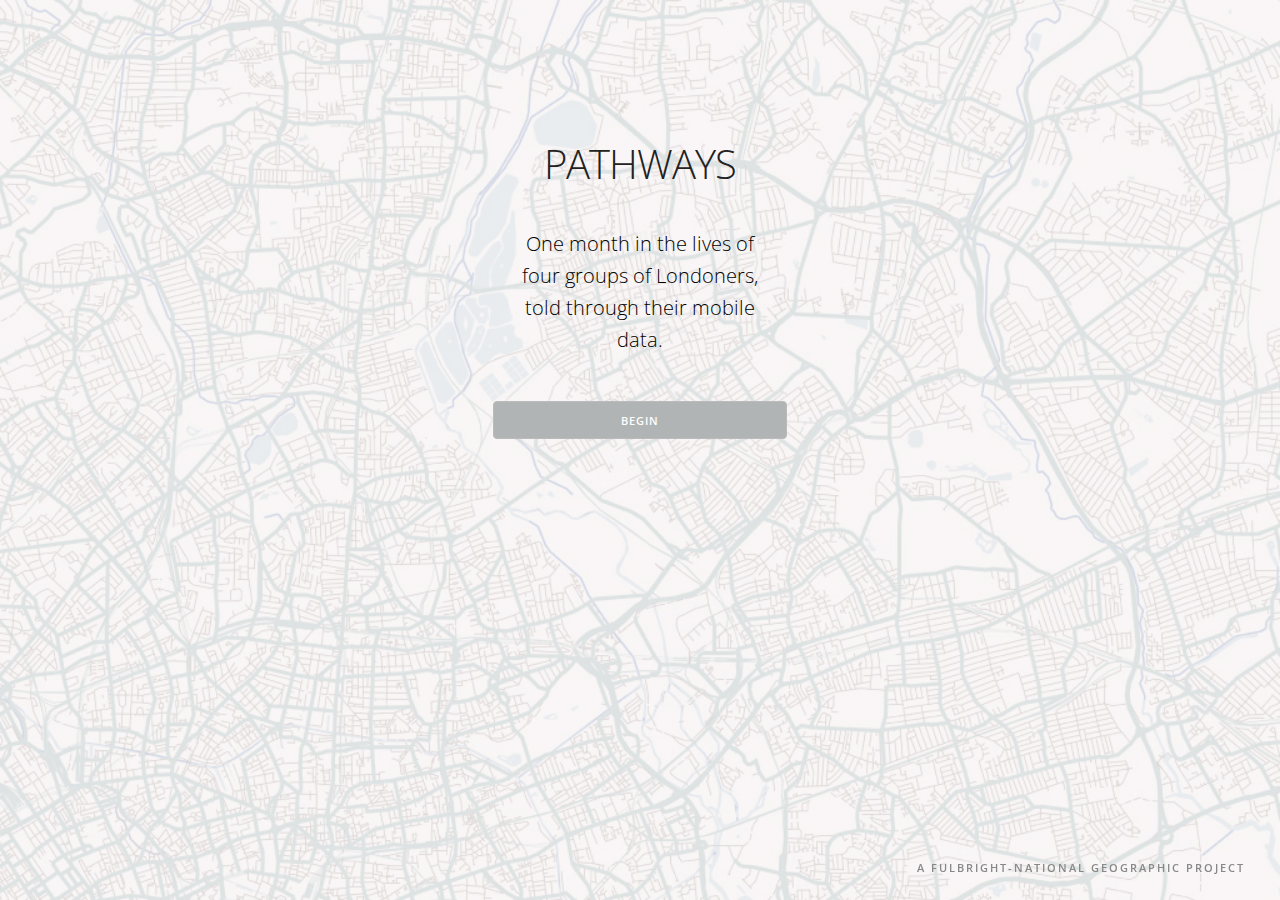
<file: index.html>
<!DOCTYPE html>
<html>
<head>
  <meta charset=utf-8 />
  <title> Pathways Project </title>

  <!-- Styles -->
  <link rel="stylesheet" href = "assets/normalize.css" />
  <link rel="stylesheet" href = "assets/skeleton.css" />
  <link rel="stylesheet" href = "assets/updatedstyles.css" />
 <link href='http://fonts.googleapis.com/css?family=Open+Sans:300italic,400italic,600italic,700italic,800italic,400,300,600,700,800' rel='stylesheet' type='text/css'>

  <!-- External Scripts -->
  <script src="http://cdn.leafletjs.com/leaflet-0.7.3/leaflet.js"></script>
  <script src="http://code.jquery.com/jquery-1.10.2.min.js"></script>


</head>
<body class = "indexpage">
  <div class = "container">  
    <!-- Row 1 -->
    <div class = "row">
    <section class = "header"> 
      <h1 class = "title fadeintext center"> PATHWAYS </h1> 
    </section>
    </div>


    <!-- Row 2 -->
    <div class = "row">
      <div class = "four columns">&nbsp;
      </div>
      <div class = "four columns">
        <p class = "fadeintext backgroundbox mainblurb"> 
        One month in the lives of four groups of Londoners, told through their mobile data. 
        </p>
      </div>
      <div class = "four columns">&nbsp;
      </div>
    </div>

    <!-- Row 3 -->
      <div class = "row">
        <div class = "four columns">&nbsp;
        </div>
        <div class = "four columns">
          <a class="fadeintext button u-full-width" href="intro.html">Begin</a>
        </div>
         <div class = "four columns">&nbsp;
         </div>
     </div>
  </div>    


<div class = "navbar">
    <ul class = "navbar-list">
      <li class = "navbar-item">
        <a class = "navbar-link grey" href = "about.html"> A Fulbright-National Geographic Project</a>
      </li>
    </ul>
</div>



</body>
</html>
</file>
<file: assets/skeleton.css>
/*
* Skeleton V2.0.4
* Copyright 2014, Dave Gamache
* www.getskeleton.com
* Free to use under the MIT license.
* http://www.opensource.org/licenses/mit-license.php
* 12/29/2014
*/


/* Table of contents
––––––––––––––––––––––––––––––––––––––––––––––––––
- Grid
- Base Styles
- Typography
- Links
- Buttons
- Forms
- Lists
- Code
- Tables
- Spacing
- Utilities
- Clearing
- Media Queries
*/


/* Grid
–––––––––––––––––––––––––––––––––––––––––––––––––– */
.container {
  position: relative;
  width: 100%;
  max-width: 960px;
  margin: 0 auto;
  padding: 0 20px;
  box-sizing: border-box; }
.column,
.columns {
  width: 100%;
  float: left;
  box-sizing: border-box; }

/* For devices larger than 400px */
@media (min-width: 400px) {
  .container {
    width: 85%;
    padding: 0; }
}

/* For devices larger than 550px */
@media (min-width: 550px) {
  .container {
    width: 80%; }
  .column,
  .columns {
    margin-left: 4%; }
  .column:first-child,
  .columns:first-child {
    margin-left: 0; }

  .one.column,
  .one.columns                    { width: 4.66666666667%; }
  .two.columns                    { width: 13.3333333333%; }
  .three.columns                  { width: 22%;            }
  .four.columns                   { width: 30.6666666667%; }
  .five.columns                   { width: 39.3333333333%; }
  .six.columns                    { width: 48%;            }
  .seven.columns                  { width: 56.6666666667%; }
  .eight.columns                  { width: 65.3333333333%; }
  .nine.columns                   { width: 74.0%;          }
  .ten.columns                    { width: 82.6666666667%; }
  .eleven.columns                 { width: 91.3333333333%; }
  .twelve.columns                 { width: 100%; margin-left: 0; }

  .one-third.column               { width: 30.6666666667%; }
  .two-thirds.column              { width: 65.3333333333%; }

  .one-half.column                { width: 48%; }

  /* Offsets */
  .offset-by-one.column,
  .offset-by-one.columns          { margin-left: 8.66666666667%; }
  .offset-by-two.column,
  .offset-by-two.columns          { margin-left: 17.3333333333%; }
  .offset-by-three.column,
  .offset-by-three.columns        { margin-left: 26%;            }
  .offset-by-four.column,
  .offset-by-four.columns         { margin-left: 34.6666666667%; }
  .offset-by-five.column,
  .offset-by-five.columns         { margin-left: 43.3333333333%; }
  .offset-by-six.column,
  .offset-by-six.columns          { margin-left: 52%;            }
  .offset-by-seven.column,
  .offset-by-seven.columns        { margin-left: 60.6666666667%; }
  .offset-by-eight.column,
  .offset-by-eight.columns        { margin-left: 69.3333333333%; }
  .offset-by-nine.column,
  .offset-by-nine.columns         { margin-left: 78.0%;          }
  .offset-by-ten.column,
  .offset-by-ten.columns          { margin-left: 86.6666666667%; }
  .offset-by-eleven.column,
  .offset-by-eleven.columns       { margin-left: 95.3333333333%; }

  .offset-by-one-third.column,
  .offset-by-one-third.columns    { margin-left: 34.6666666667%; }
  .offset-by-two-thirds.column,
  .offset-by-two-thirds.columns   { margin-left: 69.3333333333%; }

  .offset-by-one-half.column,
  .offset-by-one-half.columns     { margin-left: 52%; }

}


/* Base Styles
–––––––––––––––––––––––––––––––––––––––––––––––––– */
/* NOTE
html is set to 62.5% so that all the REM measurements throughout Skeleton
are based on 10px sizing. So basically 1.5rem = 15px :) */
html {
  font-size: 62.5%; }
body {
  font-size: 1.5em; /* currently ems cause chrome bug misinterpreting rems on body element */
  line-height: 1.6;
  font-weight: 400;
  font-family: "Raleway", "HelveticaNeue", "Helvetica Neue", Helvetica, Arial, sans-serif;
  color: #222; }


/* Typography
–––––––––––––––––––––––––––––––––––––––––––––––––– */
h1, h2, h3, h4, h5, h6 {
  margin-top: 0;
  margin-bottom: 2rem;
  font-weight: 300; }
h1 { font-size: 4.0rem; line-height: 1.2;  letter-spacing: -.1rem;}
h2 { font-size: 3.6rem; line-height: 1.25; letter-spacing: -.1rem; }
h3 { font-size: 3.0rem; line-height: 1.3;  letter-spacing: -.1rem; }
h4 { font-size: 2.4rem; line-height: 1.35; letter-spacing: -.08rem; }
h5 { font-size: 1.8rem; line-height: 1.5;  letter-spacing: -.05rem; }
h6 { font-size: 1.5rem; line-height: 1.6;  letter-spacing: 0; }

/* Larger than phablet */
@media (min-width: 550px) {
  h1 { font-size: 5.0rem; }
  h2 { font-size: 4.2rem; }
  h3 { font-size: 3.6rem; }
  h4 { font-size: 3.0rem; }
  h5 { font-size: 2.4rem; }
  h6 { font-size: 1.5rem; }
}

p {
  margin-top: 0; }


/* Links
–––––––––––––––––––––––––––––––––––––––––––––––––– */
a {
  color: #1EAEDB; }
a:hover {
  color: #0FA0CE; }


/* Buttons
–––––––––––––––––––––––––––––––––––––––––––––––––– */
.button,
button,
input[type="submit"],
input[type="reset"],
input[type="button"] {
  display: inline-block;
  height: 38px;
  padding: 0 30px;
  color: #555;
  text-align: center;
  font-size: 11px;
  font-weight: 600;
  line-height: 38px;
  letter-spacing: .1rem;
  text-transform: uppercase;
  text-decoration: none;
  white-space: nowrap;
  background-color: transparent;
  border-radius: 4px;
  border: 1px solid #bbb;
  cursor: pointer;
  box-sizing: border-box; }
.button:hover,
button:hover,
input[type="submit"]:hover,
input[type="reset"]:hover,
input[type="button"]:hover,
.button:focus,
button:focus,
input[type="submit"]:focus,
input[type="reset"]:focus,
input[type="button"]:focus {
  color: #333;
  border-color: #888;
  outline: 0; }
.button.button-primary,
button.button-primary,
input[type="submit"].button-primary,
input[type="reset"].button-primary,
input[type="button"].button-primary {
  color: #FFF;
  background-color: #33C3F0;
  border-color: #33C3F0; }
.button.button-primary:hover,
button.button-primary:hover,
input[type="submit"].button-primary:hover,
input[type="reset"].button-primary:hover,
input[type="button"].button-primary:hover,
.button.button-primary:focus,
button.button-primary:focus,
input[type="submit"].button-primary:focus,
input[type="reset"].button-primary:focus,
input[type="button"].button-primary:focus {
  color: #FFF;
  background-color: #1EAEDB;
  border-color: #1EAEDB; }


/* Forms
–––––––––––––––––––––––––––––––––––––––––––––––––– */
input[type="email"],
input[type="number"],
input[type="search"],
input[type="text"],
input[type="tel"],
input[type="url"],
input[type="password"],
textarea,
select {
  height: 38px;
  padding: 6px 10px; /* The 6px vertically centers text on FF, ignored by Webkit */
  background-color: #fff;
  border: 1px solid #D1D1D1;
  border-radius: 4px;
  box-shadow: none;
  box-sizing: border-box; }
/* Removes awkward default styles on some inputs for iOS */
input[type="email"],
input[type="number"],
input[type="search"],
input[type="text"],
input[type="tel"],
input[type="url"],
input[type="password"],
textarea {
  -webkit-appearance: none;
     -moz-appearance: none;
          appearance: none; }
textarea {
  min-height: 65px;
  padding-top: 6px;
  padding-bottom: 6px; }
input[type="email"]:focus,
input[type="number"]:focus,
input[type="search"]:focus,
input[type="text"]:focus,
input[type="tel"]:focus,
input[type="url"]:focus,
input[type="password"]:focus,
textarea:focus,
select:focus {
  border: 1px solid #33C3F0;
  outline: 0; }
label,
legend {
  display: block;
  margin-bottom: .5rem;
  font-weight: 600; }
fieldset {
  padding: 0;
  border-width: 0; }
input[type="checkbox"],
input[type="radio"] {
  display: inline; }
label > .label-body {
  display: inline-block;
  margin-left: .5rem;
  font-weight: normal; }


/* Lists
–––––––––––––––––––––––––––––––––––––––––––––––––– */
ul {
  list-style: circle inside; }
ol {
  list-style: decimal inside; }
ol, ul {
  padding-left: 0;
  margin-top: 0; }
ul ul,
ul ol,
ol ol,
ol ul {
  margin: 1.5rem 0 1.5rem 3rem;
  font-size: 90%; }
li {
  margin-bottom: 1rem; }


/* Code
–––––––––––––––––––––––––––––––––––––––––––––––––– */
code {
  padding: .2rem .5rem;
  margin: 0 .2rem;
  font-size: 90%;
  white-space: nowrap;
  background: #F1F1F1;
  border: 1px solid #E1E1E1;
  border-radius: 4px; }
pre > code {
  display: block;
  padding: 1rem 1.5rem;
  white-space: pre; }


/* Tables
–––––––––––––––––––––––––––––––––––––––––––––––––– */
th,
td {
  padding: 12px 15px;
  text-align: left;
  border-bottom: 1px solid #E1E1E1; }
th:first-child,
td:first-child {
  padding-left: 0; }
th:last-child,
td:last-child {
  padding-right: 0; }


/* Spacing
–––––––––––––––––––––––––––––––––––––––––––––––––– */
button,
.button {
  margin-bottom: 1rem; }
input,
textarea,
select,
fieldset {
  margin-bottom: 1.5rem; }
pre,
blockquote,
dl,
figure,
table,
p,
ul,
ol,
form {
  margin-bottom: 2.5rem; }


/* Utilities
–––––––––––––––––––––––––––––––––––––––––––––––––– */
.u-full-width {
  width: 100%;
  box-sizing: border-box; }
.u-max-full-width {
  max-width: 100%;
  box-sizing: border-box; }
.u-pull-right {
  float: right; }
.u-pull-left {
  float: left; }


/* Misc
–––––––––––––––––––––––––––––––––––––––––––––––––– */
hr {
  margin-top: 3rem;
  margin-bottom: 3.5rem;
  border-width: 0;
  border-top: 1px solid #E1E1E1; }


/* Clearing
–––––––––––––––––––––––––––––––––––––––––––––––––– */

/* Self Clearing Goodness */
.container:after,
.row:after,
.u-cf {
  content: "";
  display: table;
  clear: both; }


/* Media Queries
–––––––––––––––––––––––––––––––––––––––––––––––––– */
/*
Note: The best way to structure the use of media queries is to create the queries
near the relevant code. For example, if you wanted to change the styles for buttons
on small devices, paste the mobile query code up in the buttons section and style it
there.
*/


/* Larger than mobile */
@media (min-width: 400px) {}

/* Larger than phablet (also point when grid becomes active) */
@media (min-width: 550px) {}

/* Larger than tablet */
@media (min-width: 750px) {}

/* Larger than desktop */
@media (min-width: 1000px) {}

/* Larger than Desktop HD */
@media (min-width: 1200px) {}
</file>
<file: assets/updatedstyles.css>
/*http://stackoverflow.com/questions/23441950/setting-background-images-in-jekyll-stylesheets  --> use this for background stuff. make it a link and data thing.*/


/*body {
  background: url('../assets/images/{{ pagename.image }}') center center fixed;
  -webkit-background-size: cover;
  -moz-background-size: cover;
  -o-background-size: cover;
  background-size: cover;
}
*/

body {
  font-family: 'Open Sans', sans-serif !important;
  font-weight: 300 !important;
  font-size: 2.5rem !important;
  
}

button, .button {
    background-color: #b0b4b4;
    color: white;
}

button, .button:hover {
    background-color: gray;
    color: white;
}


.indexpage, .aboutpage, .grouppage, .mappage { 
  background: url(../assets/images/version1.jpg) center center fixed;
  -webkit-background-size: cover;
  -moz-background-size: cover;
  -o-background-size: cover;
  background-size: cover;
  font-size: 2rem !important;
}

.aboutpage {
  background: #fff;
  -webkit-background-size: cover;
  -moz-background-size: cover;
  -o-background-size: cover;
  background-size: cover;
  font-size: 2rem !important;
  color: black;
}

.header {
	margin-top: 14rem;
	text-align: 
  ft;
  font-family: 'Open Sans', sans-serif;	
}

.section-desctiption {
	margin-bottom: 4rem;
}

.aboutpage .title {
  font-size: 3rem;
}

.aboutpage p {
  font-size: 1.5rem !important;
  color: #555;
}


h2 {
  font-family: 'Open Sans', sans-serif;
}

.image-choice {
  -webkit-border-radius: 12px; 
  -moz-border-radius: 12px; 
  border-radius: 12px; 
}


.navbar {
	position: fixed;
	bottom: 0;
	right: 0;
	display: block;
  width: 100%;
  height: 6.5rem;
 	z-index: 99;
  float: left;
}

.navbar-item {
	position: relative;
	float:right;
	margin-bottom: 0;
	display: inline;
	list-style: none;
	text-transform: uppercase;
}

.navbar-list {
	list-style: none;
	margin-bottom: 0;
	text-decoration: none;
}


.navbar-link {
	text-transform: uppercase;
  	font-size: 11px;
  	font-weight: 600;
  	letter-spacing: .2rem;
  	margin-right: 35px;
  	text-decoration: none;
  	line-height: 6.5rem;
  	color: #222;
    margin-left: 2rem;
}

.navbar-link.active {
    color: #33C3F0; }

.title, .section-heading {
  text-align: left;
	text-transform: uppercase;
  font-family: 'Open Sans', sans-serif;
  font-size: 4rem;
}

.center {
  text-align:center;
}

.backgroundbox {
	color: black;
	padding: 2rem;
	border-radius:xs 12px
  opacity: .6;
}

.paragraphtext {
  font-family: 'Open Sans', sans-serif;
  font-size: 2rem;
}

.choosebox {
  -moz-box-shadow:inset 0px 1px 0px 0px #ffffff;
  -webkit-box-shadow:inset 0px 1px 0px 0px #ffffff;
  box-shadow:inset 0px 1px 0px 0px #ffffff;
  background:-webkit-gradient( linear, left top, left bottom, color-stop(0.05, #f9f9f9), color-stop(1, #e9e9e9) );
  background:-moz-linear-gradient( center top, #f9f9f9 5%, #e9e9e9 100% );
  filter:progid:DXImageTransform.Microsoft.gradient(startColorstr='#f9f9f9', endColorstr='#e9e9e9');
  background-color:#f9f9f9;
  -webkit-border-top-left-radius:12px;
  -moz-border-radius-topleft:12px;
  border-top-left-radius:12px;
  -webkit-border-top-right-radius:12px;
  -moz-border-radius-topright:12px;
  border-top-right-radius:12px;
  -webkit-border-bottom-right-radius:12px;
  -moz-border-radius-bottomright:12px;
  border-bottom-right-radius:12px;
  -webkit-border-bottom-left-radius:12px;
  -moz-border-radius-bottomleft:12px;
  border-bottom-left-radius:12px;
  text-indent:0px;
  border:4px solid #dcdcdc;
  display:inline-block;
  color:#666666;
  font-family: 'Open Sans', sans-serif;
  font-size:17px;
  font-weight:bold;
  font-style:normal;
  height:50px;
  line-height:50px;
  width:200px;
  text-decoration:none;
  text-align:center;
  text-shadow:1px 1px 0px #ffffff;
}
.choosebox:hover {
  background:-webkit-gradient( linear, left top, left bottom, color-stop(0.05, #e9e9e9), color-stop(1, #f9f9f9) );
  background:-moz-linear-gradient( center top, #e9e9e9 5%, #f9f9f9 100% );
  filter:progid:DXImageTransform.Microsoft.gradient(startColorstr='#e9e9e9', endColorstr='#f9f9f9');
  background-color:#e9e9e9;
}.choosebox:active {
  position:relative;
  top:1px;
}

.about-text {
  text-align: left;
}

.mainblurb {
  text-align: center;
}

.slidebackbuttons {
  position: fixed;
  bottom: 2rem;
  left: 0;
  margin-left: 3rem;
  z-index:100;
}

.continuebutton {
  background-color:#3cb0fd;
  border: #3cb0fd;
}

.continuebutton:hover {
  background-color:#2a7bb1;
  border: #2a7bb1;
}


/* All of this CSS is overriding Reveal css, hence the !importants */

.white {
  color: #fff !important;
}
.black {
  color: #000 !important;
}
.grey {
  color: #888 !important;
}
.grey:hover {
  color: #000 !important;
}
.mutedgreen {
  color: #555 !important;
}
.yellow {
  font-weight: bolder !important;
  color:#FFFF00 !important;
  display: inline-block;
}
.red {
  font-weight: bolder !important;
  color: #FF3300 !important;
  display: inline-block;
}
.turquoise {
  font-weight: bolder !important;
  color: #00FFAA !important;
  display: inline-block;
}
.pink {
  font-weight: bolder !important;
  display: inline-block;
}
.blue {
  color: #0096FF;
  font-weight: bolder !important;
  display: inline-block;
}
.orange {
  color: #FFB833;
  font-weight: bolder !important;
  display: inline-block;
}


.left {
  text-align:left !important;
}

.bottom {
  bottom: 3rem !important;
}
.fadeintext {
    -webkit-animation: fadein 2s; /* Safari, Chrome and Opera > 12.1 */
       -moz-animation: fadein 2s; /* Firefox < 16 */
        -ms-animation: fadein 2s; /* Internet Explorer */
         -o-animation: fadein 2s; /* Opera < 12.1 */
            animation: fadein 2s;
}

a {
  text-decoration: none;
}


/*.reveal .slides section>* {
    margin-left: auto;
   margin-right: auto;
   text-align: left;
}*/

/*Getting rid of left and right navigators*/
.controls div.navigate-left {
  visibility: hidden !important;
}
.controls div.navigate-right {
  visibility: hidden !important;
}


/* Moving the controls to the middle */
.controls {
  position: relative !important;
  right: 0px !important;
  bottom: 0px !important;
  margin: 0 auto !important;
  top: 85% !important;
}
</file>
